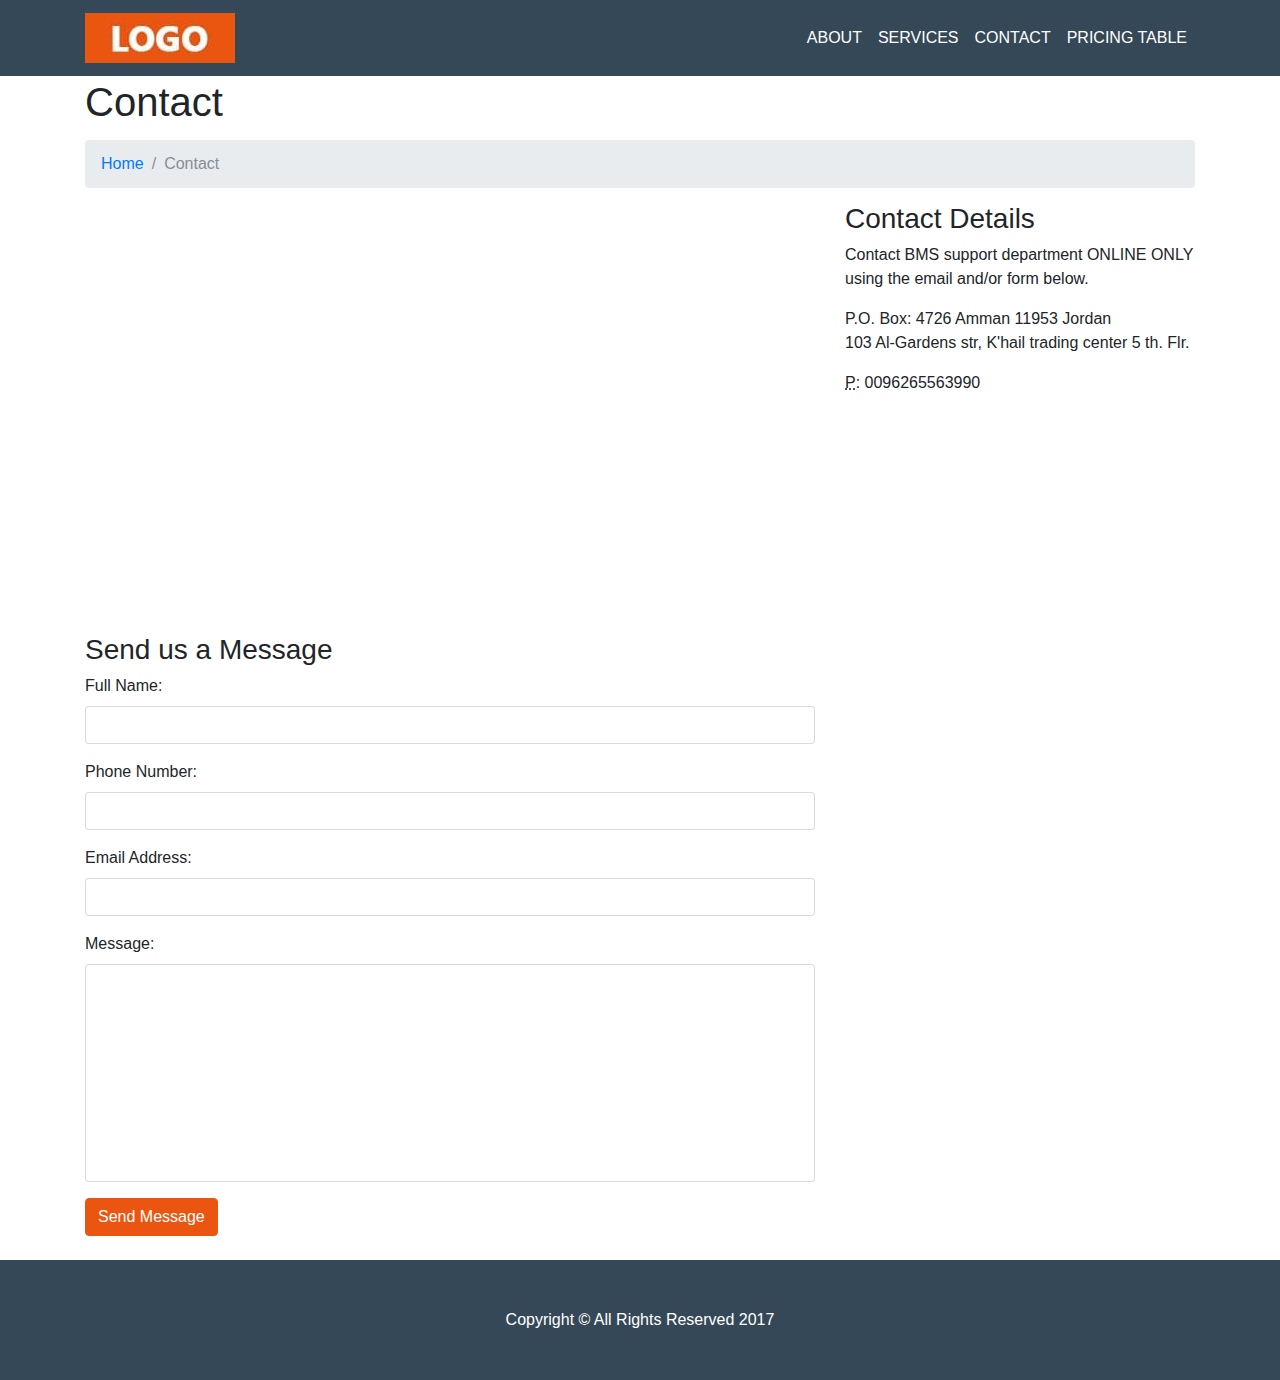
<file: contact.html>
<!DOCTYPE html>
<html lang="en">

  <head>

    <meta charset="utf-8">
    <meta name="viewport" content="width=device-width, initial-scale=1, shrink-to-fit=no">
    <meta name="description" content="">
    <meta name="author" content="">

    <title>New-project | Contact</title>

    <!-- Bootstrap core CSS -->
    <link href="vendor/bootstrap/css/bootstrap.min.css" rel="stylesheet">

    <!-- Custom styles for this template -->
    <link href="css/modern-business.css" rel="stylesheet">

  </head>

  <body>

    <!-- Navigation -->
    <nav class="navbar fixed-top navbar-expand-lg navbar-dark bg-dark fixed-top">
      <div class="container">
        <a class="navbar-brand" href="index.html"><img src="./Images/logo.jpg"></a>
        <button class="navbar-toggler navbar-toggler-right" type="button" data-toggle="collapse" data-target="#navbarResponsive" aria-controls="navbarResponsive" aria-expanded="false" aria-label="Toggle navigation">
          <span class="navbar-toggler-icon"></span>
        </button>
        <div class="collapse navbar-collapse" id="navbarResponsive">
          <ul class="navbar-nav ml-auto">
            <li class="nav-item">
              <a class="nav-link" href="about.html">ABOUT</a>
            </li>
            <li class="nav-item">
              <a class="nav-link" href="services.html">SERVICES</a>
            </li>
            <li class="nav-item active">
              <a class="nav-link" href="contact.html">CONTACT</a>
            </li>
            <li class="nav-item">
              <a class="nav-link" href="pricing.html">PRICING TABLE</a>
            </li>
          </ul>
        </div>
      </div>
    </nav>

    <!-- Page Content -->
    <div class="container">

      <!-- Page Heading/Breadcrumbs -->
      <h1 class="mt-4 mb-3">Contact
      </h1>

      <ol class="breadcrumb">
        <li class="breadcrumb-item">
          <a href="index.html">Home</a>
        </li>
        <li class="breadcrumb-item active">Contact</li>
      </ol>

      <!-- Content Row -->
      <div class="row">
        <!-- Map Column -->
        <div class="col-lg-8 mb-4">
          <!-- Embedded Google Map -->
          <iframe width="100%" height="400px" frameborder="0" scrolling="no" marginheight="0" marginwidth="0" src="http://maps.google.com/maps?hl=en&amp;ie=UTF8&amp;ll=37.0625,-95.677068&amp;spn=56.506174,79.013672&amp;t=m&amp;z=4&amp;output=embed"></iframe>
        </div>
        <!-- Contact Details Column -->
        <div class="col-lg-4 mb-4">
          <h3>Contact Details</h3>
          <p>
            Contact BMS support department ONLINE ONLY using the email and/or form below.
            <br>
          </p>
          <p>          	
            P.O. Box: 4726 Amman 11953 Jordan<br>
103 Al-Gardens str, K'hail trading center 5 th. Flr.
            <br>
          </p>
          <p>
            <abbr title="Phone">P</abbr>: 0096265563990
          </p>
        </div>
      </div>
      <!-- /.row -->

      <!-- Contact Form -->
      <!-- In order to set the email address and subject line for the contact form go to the bin/contact_me.php file. -->
      <div class="row">
        <div class="col-lg-8 mb-4">
          <h3>Send us a Message</h3>
          <form name="sentMessage" id="contactForm" novalidate>
            <div class="control-group form-group">
              <div class="controls">
                <label>Full Name:</label>
                <input type="text" class="form-control" id="name" required data-validation-required-message="Please enter your name.">
                <p class="help-block"></p>
              </div>
            </div>
            <div class="control-group form-group">
              <div class="controls">
                <label>Phone Number:</label>
                <input type="tel" class="form-control" id="phone" required data-validation-required-message="Please enter your phone number.">
              </div>
            </div>
            <div class="control-group form-group">
              <div class="controls">
                <label>Email Address:</label>
                <input type="email" class="form-control" id="email" required data-validation-required-message="Please enter your email address.">
              </div>
            </div>
            <div class="control-group form-group">
              <div class="controls">
                <label>Message:</label>
                <textarea rows="10" cols="100" class="form-control" id="message" required data-validation-required-message="Please enter your message" maxlength="999" style="resize:none"></textarea>
              </div>
            </div>
            <div id="success"></div>
            <!-- For success/fail messages -->
            <button type="submit" class="btn btn-primary">Send Message</button>
          </form>
        </div>

      </div>
      <!-- /.row -->

    </div>
    <!-- /.container -->

    <!-- Footer -->
    <footer class="py-5 bg-dark">
      <div class="container">
        <p class="m-0 text-center text-white">Copyright &copy; All Rights Reserved 2017</p>
      </div>
      <!-- /.container -->
    </footer>

    <!-- Bootstrap core JavaScript -->
    <script src="vendor/jquery/jquery.min.js"></script>
    <script src="vendor/popper/popper.min.js"></script>
    <script src="vendor/bootstrap/js/bootstrap.min.js"></script>

    <!-- Contact form JavaScript -->
    <!-- Do not edit these files! In order to set the email address and subject line for the contact form go to the bin/contact_me.php file. -->
    <script src="js/jqBootstrapValidation.js"></script>
    <script src="js/contact_me.js"></script>

  </body>

</html>
</file>
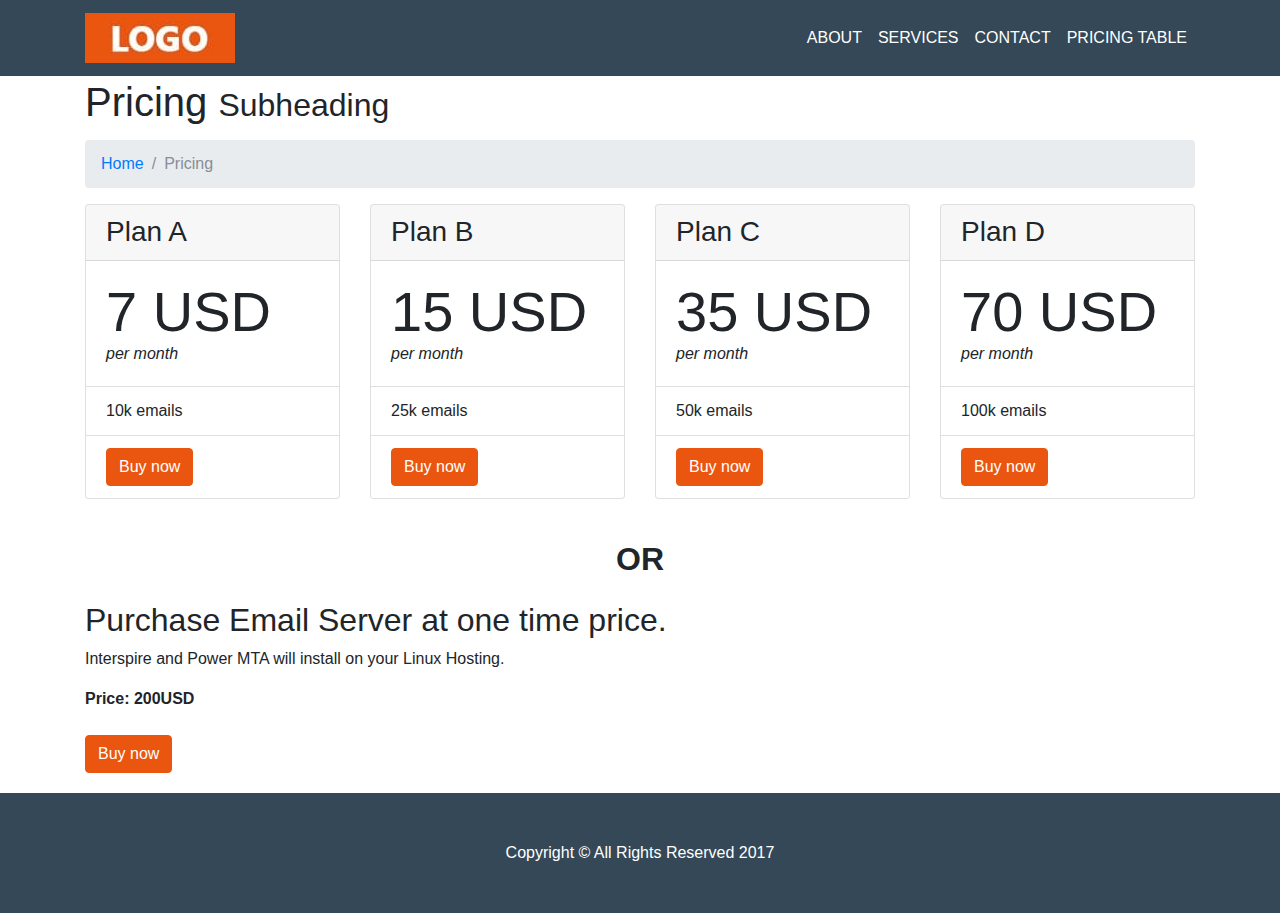
<file: pricing.html>
<!DOCTYPE html>
<html lang="en">

  <head>

    <meta charset="utf-8">
    <meta name="viewport" content="width=device-width, initial-scale=1, shrink-to-fit=no">
    <meta name="description" content="">
    <meta name="author" content="">

    <title>New-project | Pricing</title>

    <!-- Bootstrap core CSS -->
    <link href="vendor/bootstrap/css/bootstrap.min.css" rel="stylesheet">

    <!-- Custom styles for this template -->
    <link href="css/modern-business.css" rel="stylesheet">

  </head>

  <body>

    <!-- Navigation -->
    <nav class="navbar fixed-top navbar-expand-lg navbar-dark bg-dark fixed-top">
      <div class="container">
        <a class="navbar-brand" href="index.html"><img src="./Images/logo.jpg"></a>
        <button class="navbar-toggler navbar-toggler-right" type="button" data-toggle="collapse" data-target="#navbarResponsive" aria-controls="navbarResponsive" aria-expanded="false" aria-label="Toggle navigation">
          <span class="navbar-toggler-icon"></span>
        </button>
        <div class="collapse navbar-collapse" id="navbarResponsive">
          <ul class="navbar-nav ml-auto">
            <li class="nav-item">
              <a class="nav-link" href="about.html">ABOUT</a>
            </li>
            <li class="nav-item">
              <a class="nav-link" href="services.html">SERVICES</a>
            </li>
            <li class="nav-item">
              <a class="nav-link" href="contact.html">CONTACT</a>
            </li>
            <li class="nav-item">
              <a class="nav-link" href="pricing.html">PRICING TABLE</a>
            </li>
          </ul>
        </div>
      </div>
    </nav>

    <!-- Page Content -->
    <div class="container">

      <!-- Page Heading/Breadcrumbs -->
      <h1 class="mt-4 mb-3">Pricing
        <small>Subheading</small>
      </h1>

      <ol class="breadcrumb">
        <li class="breadcrumb-item">
          <a href="index.html">Home</a>
        </li>
        <li class="breadcrumb-item active">Pricing</li>
      </ol>

      <!-- Content Row -->
      <div class="row">
        <div class="col-lg-3 mb-3">
          <div class="card h-100">
            <h3 class="card-header">Plan A</h3>
            <div class="card-body">
              <div class="display-4">7 USD</div>
              <div class="font-italic">per month</div>
            </div>
            <ul class="list-group list-group-flush">
              <li class="list-group-item">10k emails</li>
              <li class="list-group-item">
                <a href="#" class="btn btn-primary">Buy now</a>
              </li>
            </ul>
          </div>
        </div>
        <div class="col-lg-3 mb-3">
          <div class="card card-outline-primary h-100">
            <h3 class="card-header ">Plan B</h3>
            <div class="card-body">
              <div class="display-4">15 USD</div>
              <div class="font-italic">per month</div>
            </div>
            <ul class="list-group list-group-flush">
              <li class="list-group-item">25k emails</li>
              <li class="list-group-item">
                <a href="#" class="btn btn-primary">Buy now</a>
              </li>
            </ul>
          </div>
        </div>
        <div class="col-lg-3 mb-3">
          <div class="card h-100">
            <h3 class="card-header">Plan C</h3>
            <div class="card-body">
              <div class="display-4">35 USD</div>
              <div class="font-italic">per month</div>
            </div>
            <ul class="list-group list-group-flush">
              <li class="list-group-item">50k emails</li>
              <li class="list-group-item">
                <a href="#" class="btn btn-primary">Buy now</a>
              </li>
            </ul>
          </div>
        </div>
        <div class="col-lg-3 mb-3">
          <div class="card h-100">
            <h3 class="card-header">Plan D</h3>
            <div class="card-body">
              <div class="display-4">70 USD</div>
              <div class="font-italic">per month</div>
            </div>
            <ul class="list-group list-group-flush">
              <li class="list-group-item">100k emails</li>
              <li class="list-group-item">
                <a href="#" class="btn btn-primary">Buy now</a>
              </li>
            </ul>
          </div>
        </div>
      </div>
      <!-- /.row -->
      <div class="row">
        <div style="text-align: center;margin: 20px 0px;" class="col-lg-12">
          <strong style="font-size: 2em;">OR</strong>
        </div>
      </div>
      <div class="row">
        <div style="margin-bottom: 20px;" class="col-lg-12">
          <h2>
            Purchase Email Server at one time price.
          </h2>
          <p>Interspire and Power MTA will install on your Linux Hosting.</p>
          <strong>Price: 200USD</strong>
          <br/>
          <br/>
          <a href="#" class="btn btn-primary">Buy now</a>
        </div>
      </div>
    </div>
    <!-- /.container -->

    <!-- Footer -->
    <footer class="py-5 bg-dark">
      <div class="container">
        <p class="m-0 text-center text-white">Copyright &copy; All Rights Reserved 2017</p>
      </div>
      <!-- /.container -->
    </footer>

    <!-- Bootstrap core JavaScript -->
    <script src="vendor/jquery/jquery.min.js"></script>
    <script src="vendor/popper/popper.min.js"></script>
    <script src="vendor/bootstrap/js/bootstrap.min.js"></script>

  </body>

</html>
</file>
<file: css/modern-business.css>
body {
    padding-top: 54px;
}

@media (min-width: 992px) {
    body {
        padding-top: 56px;
    }
}

.carousel-item {
    height: 65vh;
    min-height: 300px;
    background: no-repeat center center scroll;
    -webkit-background-size: cover;
    -moz-background-size: cover;
    -o-background-size: cover;
    background-size: cover;
}
.main_sld h3{
    color: #ea5610;
    text-shadow: 0px 1px 1px #000;
    font-size: 2em;
    font-weight: bold;
}
.main_sld p{
    color: #fff;
    text-shadow: 0px 1px 1px #000;
}
.portfolio-item {
    margin-bottom: 30px;
}
.navbar-dark .navbar-nav .nav-link {
    color: rgba(255,255,255,1.0);
}
.bg-dark{
    background-color: #344857 !important;
}
.btn-secondary {
    color: #fff;
    background-color: #ea5610;
    border-color: #ea5610;
}
.btn-primary {
    color: #fff;
    background-color: #ea5610;
    border-color: #ea5610;
}
</file>
